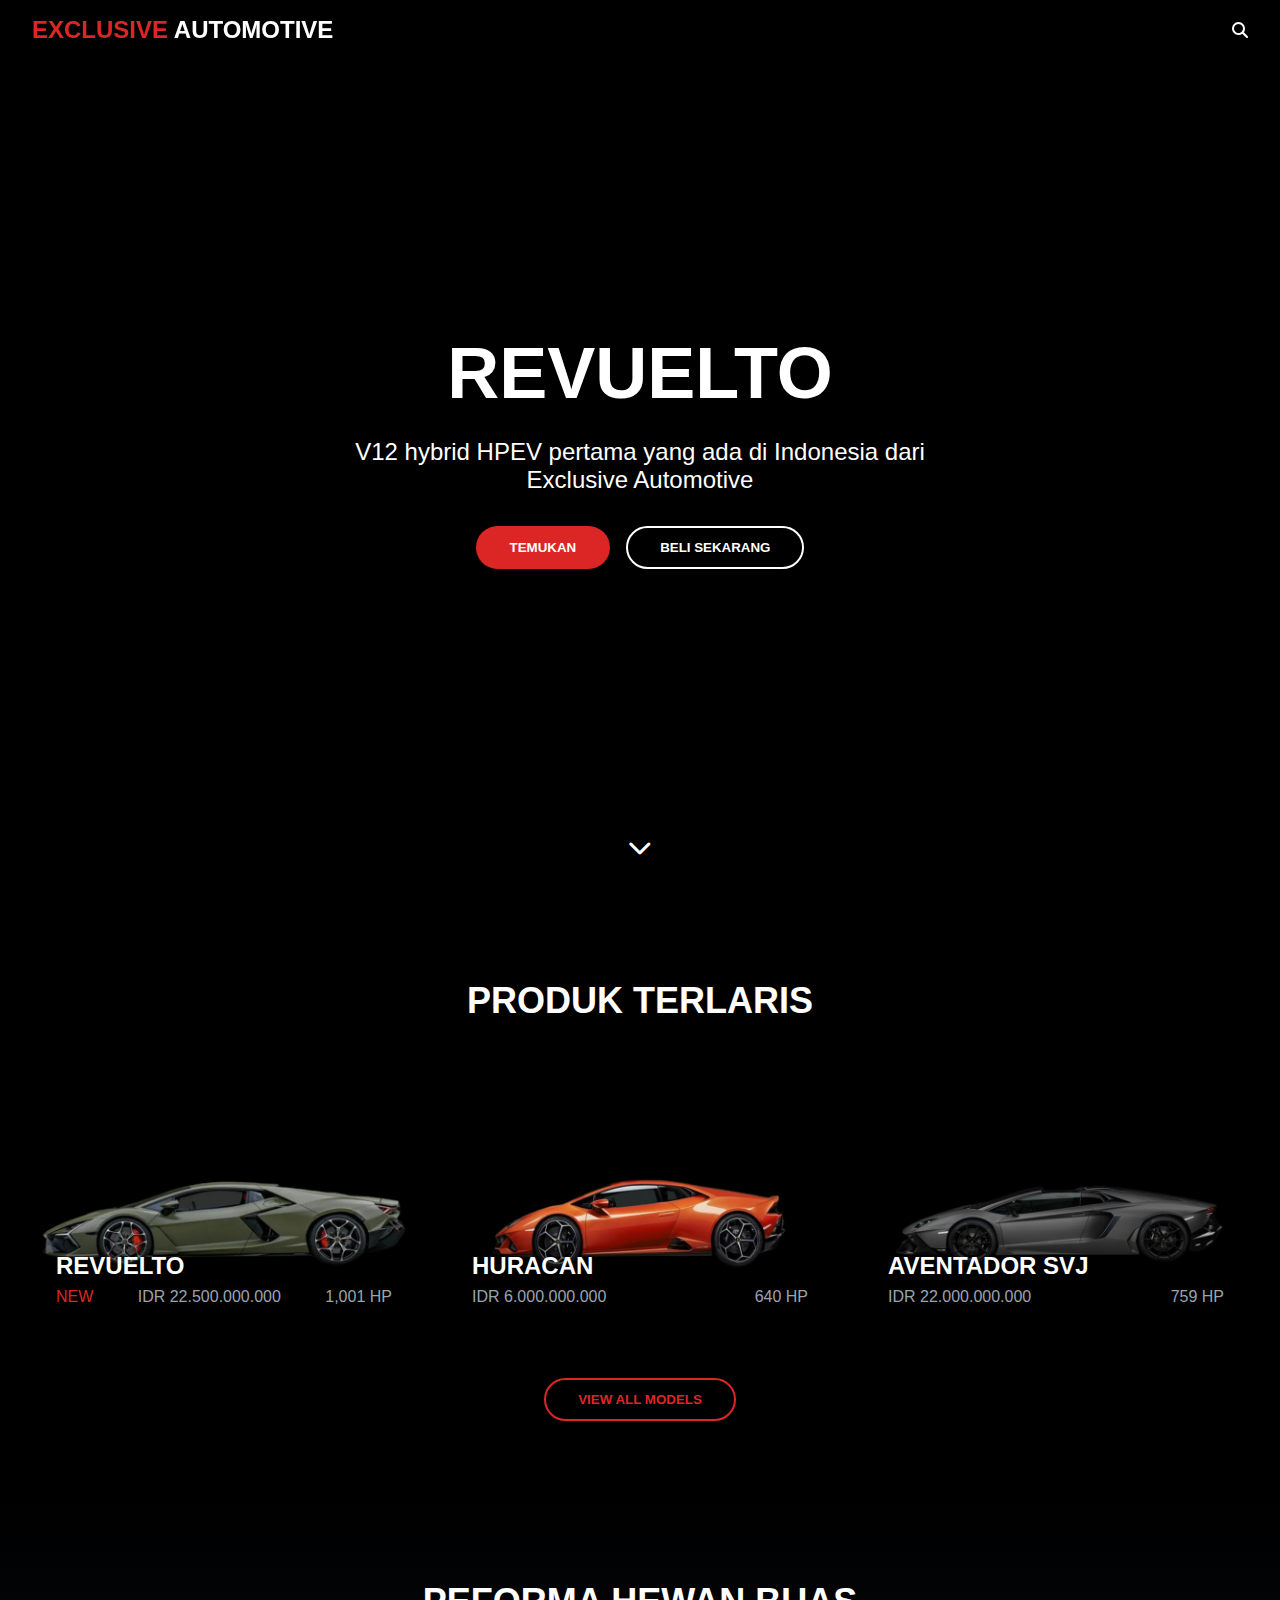
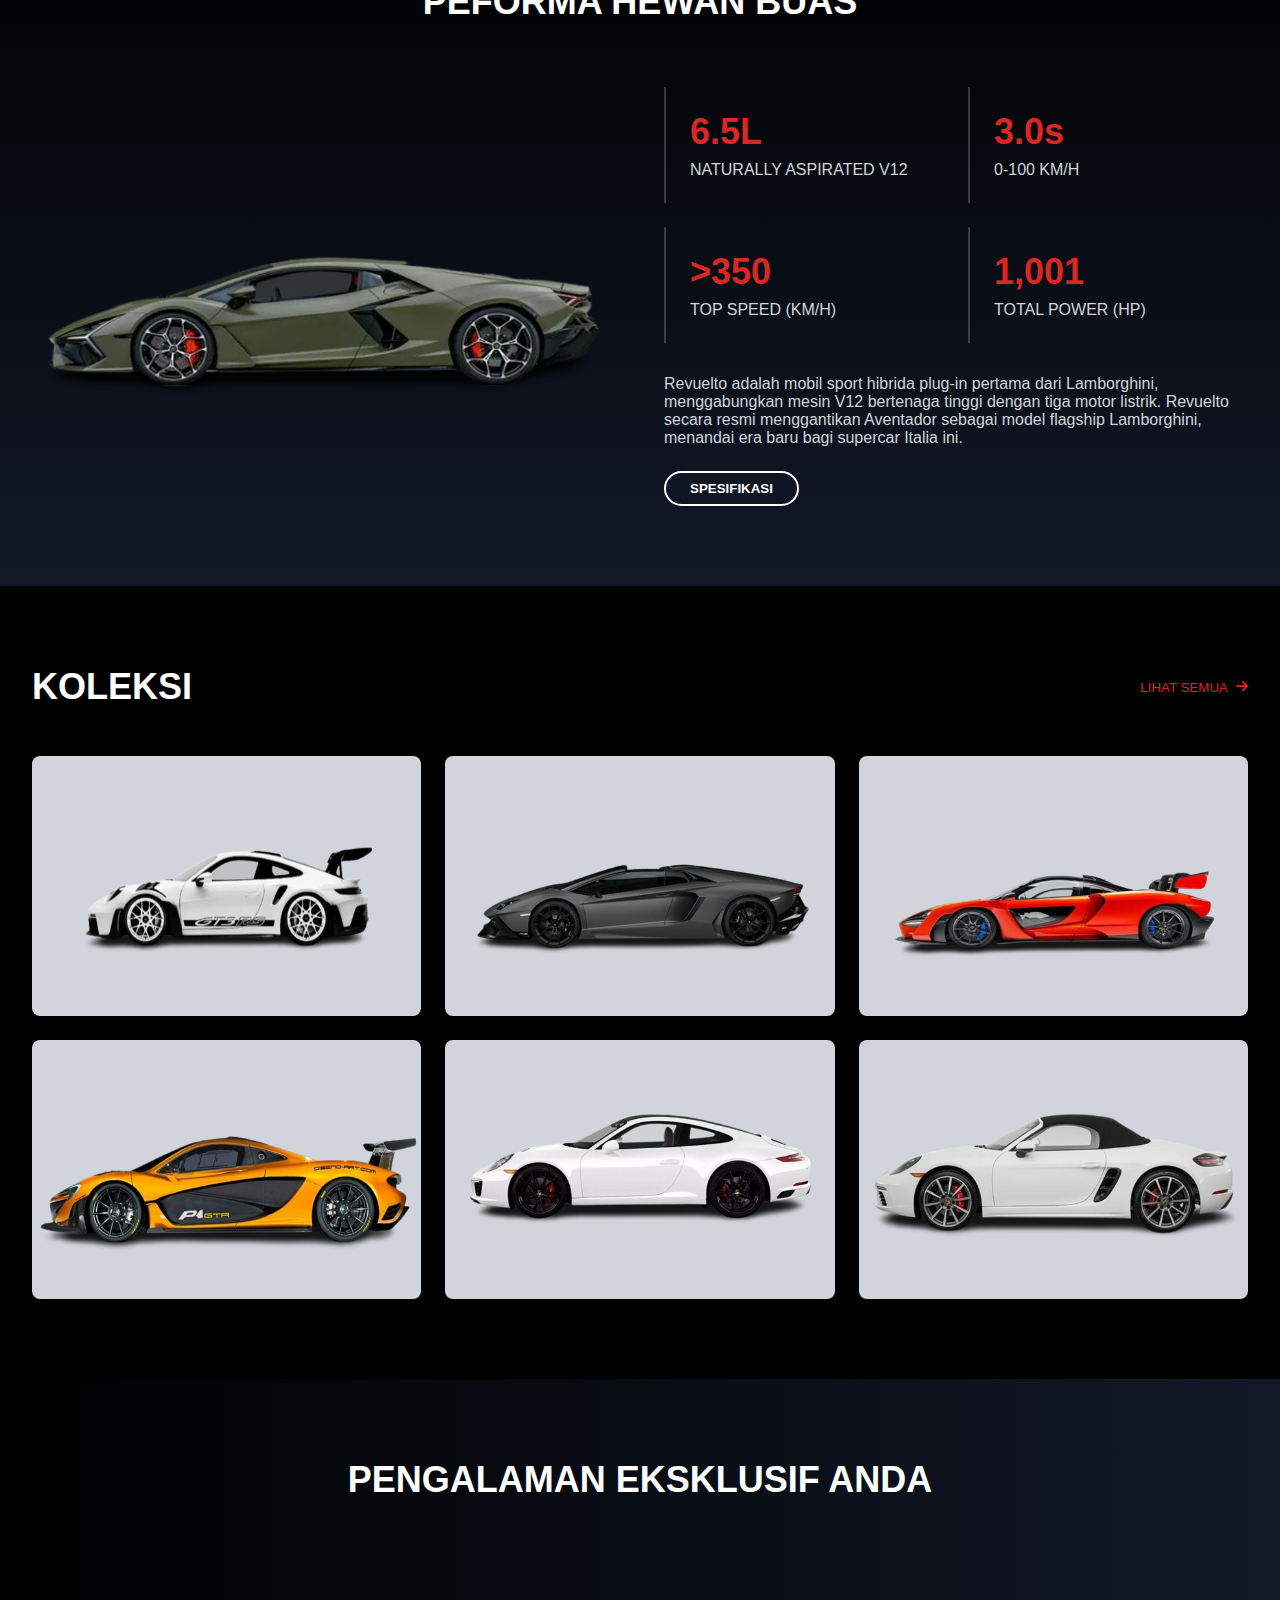
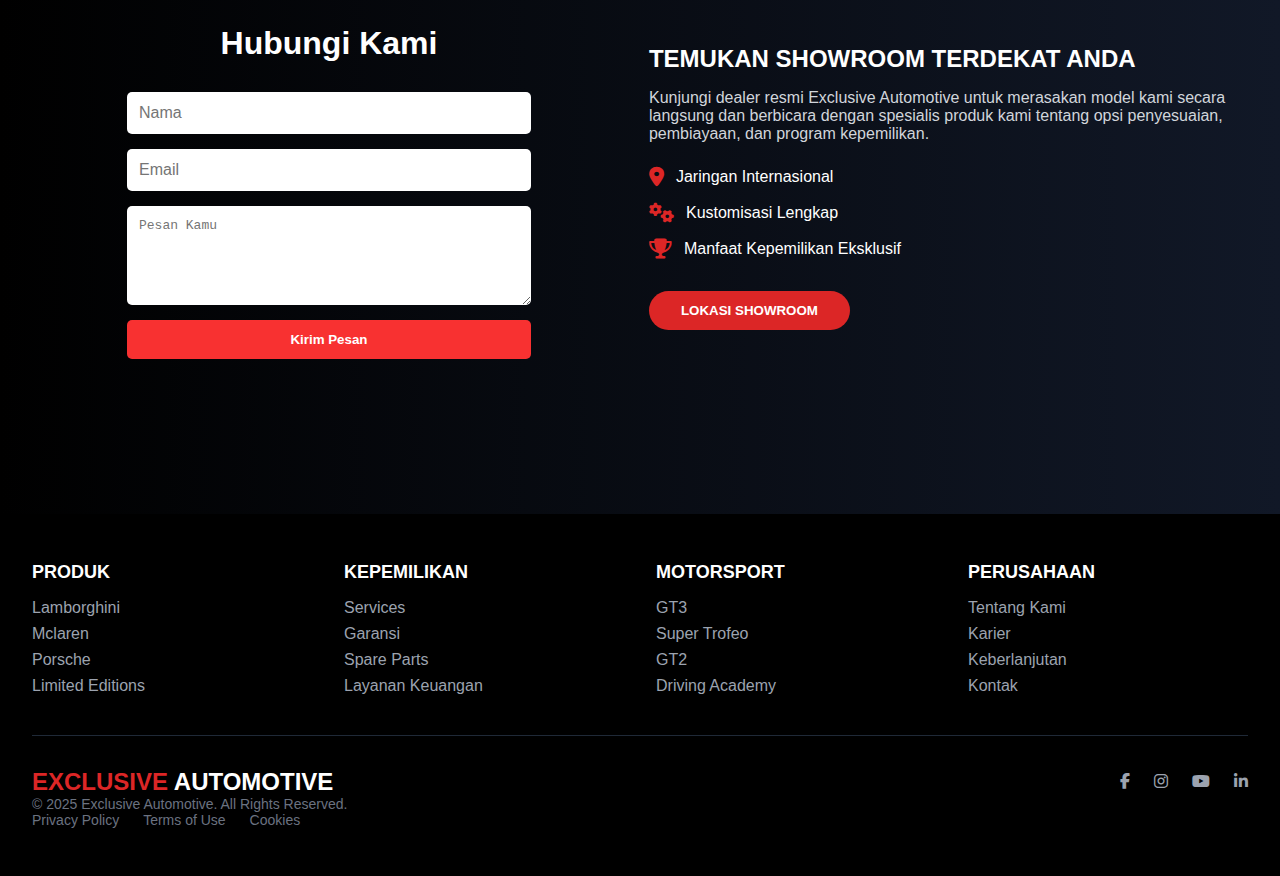
<file: index.html>
<!DOCTYPE html>
<html lang="en">
  <head>
    <meta charset="UTF-8" />
    <meta name="viewport" content="width=device-width, initial-scale=1.0" />
    <title>Exclusive Automotive</title>
    <link
      rel="stylesheet"
      href="https://cdnjs.cloudflare.com/ajax/libs/font-awesome/6.4.0/css/all.min.css"
    />
    <link rel="stylesheet" href="style.css" />
  </head>

  <body>
    <nav class="nav">
      <div class="nav-logo"><span>EXCLUSIVE</span> AUTOMOTIVE</div>
      <div class="nav-icons">
        <i class="fas fa-search"></i>
        <i class="fas fa-bars"></i>
      </div>
    </nav>

    <div class="hero-container">
      <video autoplay loop class="hero-video">
        <source src="vid.mp4" type="video/mp4" />
      </video>
      <div class="hero-content">
        <div>
          <h1 class="hero-title">REVUELTO</h1>
          <p class="hero-subtitle">
            V12 hybrid HPEV pertama yang ada di Indonesia dari Exclusive
            Automotive
          </p>
          <div class="hero-buttons">
            <button class="hero-btn hero-btn-red">TEMUKAN</button>
            <button class="hero-btn hero-btn-white">BELI SEKARANG</button>
          </div>
        </div>
      </div>
      <div class="scroll-indicator">
        <i class="fas fa-chevron-down"></i>
      </div>
    </div>

    <section class="section bg-black">
      <div class="container">
        <h2 class="section-title">PRODUK TERLARIS</h2>
        <div class="product-grid">
          <div class="model-slide">
            <div class="relative">
              <img src="revuelto.png" alt="Revuelto supercar" />
              <div class="model-slide-info">
                <h3>REVUELTO</h3>
                <div class="model-details">
                  <span class="new">NEW</span>
                  <span>IDR 22.500.000.000</span>
                  <span>1,001 HP</span>
                </div>
              </div>
            </div>
          </div>
          <div class="model-slide">
            <div class="relative">
              <img src="huracan.png" alt="Huracan supercar" />
              <div class="model-slide-info">
                <h3>HURACAN</h3>
                <div class="model-details">
                  <span>IDR 6.000.000.000</span>
                  <span>640 HP</span>
                </div>
              </div>
            </div>
          </div>
          <div class="model-slide">
            <div class="relative">
              <img src="aventador.png" alt="Aventador supercar" />
              <div class="model-slide-info">
                <h3>AVENTADOR SVJ</h3>
                <div class="model-details">
                  <span>IDR 22.000.000.000</span>
                  <span>759 HP</span>
                </div>
              </div>
            </div>
          </div>
        </div>
        <div class="btn-view-all">
          <button>VIEW ALL MODELS</button>
        </div>
      </div>
    </section>

    <!-- Modal View All Models -->
    <div id="modelsModal" class="modal">
      <div class="modal-content">
        <span class="close-modal">&times;</span>
        <h2>All Exclusive Automotive Models</h2>
        <div class="models-container">
          <!-- Models akan diisi oleh JavaScript -->
        </div>
      </div>
    </div>

    <section class="section bg-gradient-bottom">
      <div class="container">
        <h2 class="section-title">PEFORMA HEWAN BUAS</h2>
        <div class="performance-grid">
          <div>
            <img src="revuelto.png" alt="Revuelto engine" style="width: 100%" />
          </div>
          <div class="specs-info">
            <div class="specs-grid">
              <div class="performance-item">
                <div class="performance-number">6.5L</div>
                <div class="performance-text">NATURALLY ASPIRATED V12</div>
              </div>
              <div class="performance-item">
                <div class="performance-number">3.0s</div>
                <div class="performance-text">0-100 KM/H</div>
              </div>
              <div class="performance-item">
                <div class="performance-number">>350</div>
                <div class="performance-text">TOP SPEED (KM/H)</div>
              </div>
              <div class="performance-item">
                <div class="performance-number">1,001</div>
                <div class="performance-text">TOTAL POWER (HP)</div>
              </div>
            </div>
            <div style="margin-top: 2rem">
              <p>
                Revuelto adalah mobil sport hibrida plug-in pertama dari
                Lamborghini, menggabungkan mesin V12 bertenaga tinggi dengan
                tiga motor listrik. Revuelto secara resmi menggantikan Aventador
                sebagai model flagship Lamborghini, menandai era baru bagi
                supercar Italia ini.
              </p>
              <button>SPESIFIKASI</button>
            </div>
          </div>
        </div>
      </div>
    </section>

    <section class="section bg-black">
      <div class="container">
        <div class="collection-header">
          <h2>KOLEKSI</h2>
          <button>
            LIHAT SEMUA
            <i class="fas fa-arrow-right"></i>
          </button>
        </div>
        <div class="collection-grid">
          <div class="hover-scale">
            <img src="gt3rs 600.png" alt="Porsche GT3 RS" />
          </div>
          <div class="hover-scale">
            <img
              src="Lamborghini_Aventador_600x400.png"
              alt="Lamborghini Aventador"
            />
          </div>
          <div class="hover-scale">
            <img src="Mclaren_Senna_600x400.png" alt="McLaren Senna" />
          </div>
          <div class="hover-scale">
            <img src="McLaren_P1_GTR_2015_600x400.png" alt="McLaren P1 GTR" />
          </div>
          <div class="hover-scale">
            <img src="Porsche_600x400.png" alt="Classic Porsche" />
          </div>
          <div class="hover-scale">
            <img src="Porsche_Boxster_600x400.png" alt="Porsche Boxster" />
          </div>
        </div>
      </div>
    </section>

    <section class="section bg-gradient-right">
      <div class="container">
        <h2 class="section-title">PENGALAMAN EKSKLUSIF ANDA</h2>
        <div class="exclusive-section-content">
          <div class="contact">
            <h2>Hubungi Kami</h2>
            <form id="contactForm">
              <input
                type="text"
                id="name"
                name="name"
                placeholder="Nama"
                required
              />
              <input
                type="email"
                id="email"
                name="email"
                placeholder="Email"
                required
              />
              <textarea
                id="message"
                name="message"
                rows="5"
                placeholder="Pesan Kamu"
                required
              ></textarea>
              <button type="submit">Kirim Pesan</button>
            </form>
            <p id="formMessage"></p>
          </div>
          <div class="exclusive-info">
            <h3>TEMUKAN SHOWROOM TERDEKAT ANDA</h3>
            <p>
              Kunjungi dealer resmi Exclusive Automotive untuk merasakan model
              kami secara langsung dan berbicara dengan spesialis produk kami
              tentang opsi penyesuaian, pembiayaan, dan program kepemilikan.
            </p>
            <div class="exclusive-features">
              <div>
                <i class="fas fa-map-marker-alt"></i>
                <span>Jaringan Internasional</span>
              </div>
              <div>
                <i class="fas fa-cogs"></i>
                <span>Kustomisasi Lengkap</span>
              </div>
              <div>
                <i class="fas fa-trophy"></i>
                <span>Manfaat Kepemilikan Eksklusif</span>
              </div>
            </div>
            <button
              class="exclusive-btn-showroom"
              onclick="cariShowroomTerdekat()"
            >
              LOKASI SHOWROOM
            </button>
            <div id="maps-container" class="maps-container hidden">
              <h2 id="showroom-name"></h2>
              <iframe
                id="maps-frame"
                class="maps"
                loading="lazy"
                allowfullscreen
              ></iframe>
              <p><a id="directions-link" href="#" target="_blank"></a></p>
            </div>

            <p id="error-msg" class="error-msg"></p>
          </div>
        </div>
      </div>
    </section>

    <footer class="footer">
      <div class="container">
        <div class="footer-grid">
          <div class="footer-column">
            <h4>PRODUK</h4>
            <ul>
              <li><a href="#">Lamborghini</a></li>
              <li><a href="#">Mclaren</a></li>
              <li><a href="#">Porsche</a></li>
              <li><a href="#">Limited Editions</a></li>
            </ul>
          </div>
          <div class="footer-column">
            <h4>KEPEMILIKAN</h4>
            <ul>
              <li><a href="#">Services</a></li>
              <li><a href="#">Garansi</a></li>
              <li><a href="#">Spare Parts</a></li>
              <li><a href="#">Layanan Keuangan</a></li>
            </ul>
          </div>
          <div class="footer-column">
            <h4>MOTORSPORT</h4>
            <ul>
              <li><a href="#">GT3</a></li>
              <li><a href="#">Super Trofeo</a></li>
              <li><a href="#">GT2</a></li>
              <li><a href="#">Driving Academy</a></li>
            </ul>
          </div>
          <div class="footer-column">
            <h4>PERUSAHAAN</h4>
            <ul>
              <li><a href="#">Tentang Kami</a></li>
              <li><a href="#">Karier</a></li>
              <li><a href="#">Keberlanjutan</a></li>
              <li><a href="#">Kontak</a></li>
            </ul>
          </div>
        </div>
        <div class="footer-bottom">
          <div class="footer-brand">
            <div class="logo"><span>EXCLUSIVE</span> AUTOMOTIVE</div>
            <div class="social-icons">
              <a href="#"><i class="fab fa-facebook-f"></i></a>
              <a href="#"><i class="fab fa-instagram"></i></a>
              <a href="#"><i class="fab fa-youtube"></i></a>
              <a href="#"><i class="fab fa-linkedin-in"></i></a>
            </div>
          </div>
          <div class="footer-copyright">
            <div>© 2025 Exclusive Automotive. All Rights Reserved.</div>
            <div class="footer-links">
              <a href="#">Privacy Policy</a>
              <a href="#">Terms of Use</a>
              <a href="#">Cookies</a>
            </div>
          </div>
        </div>
      </div>
    </footer>

    <script src="script.js"></script>
  </body>
</html>
</file>
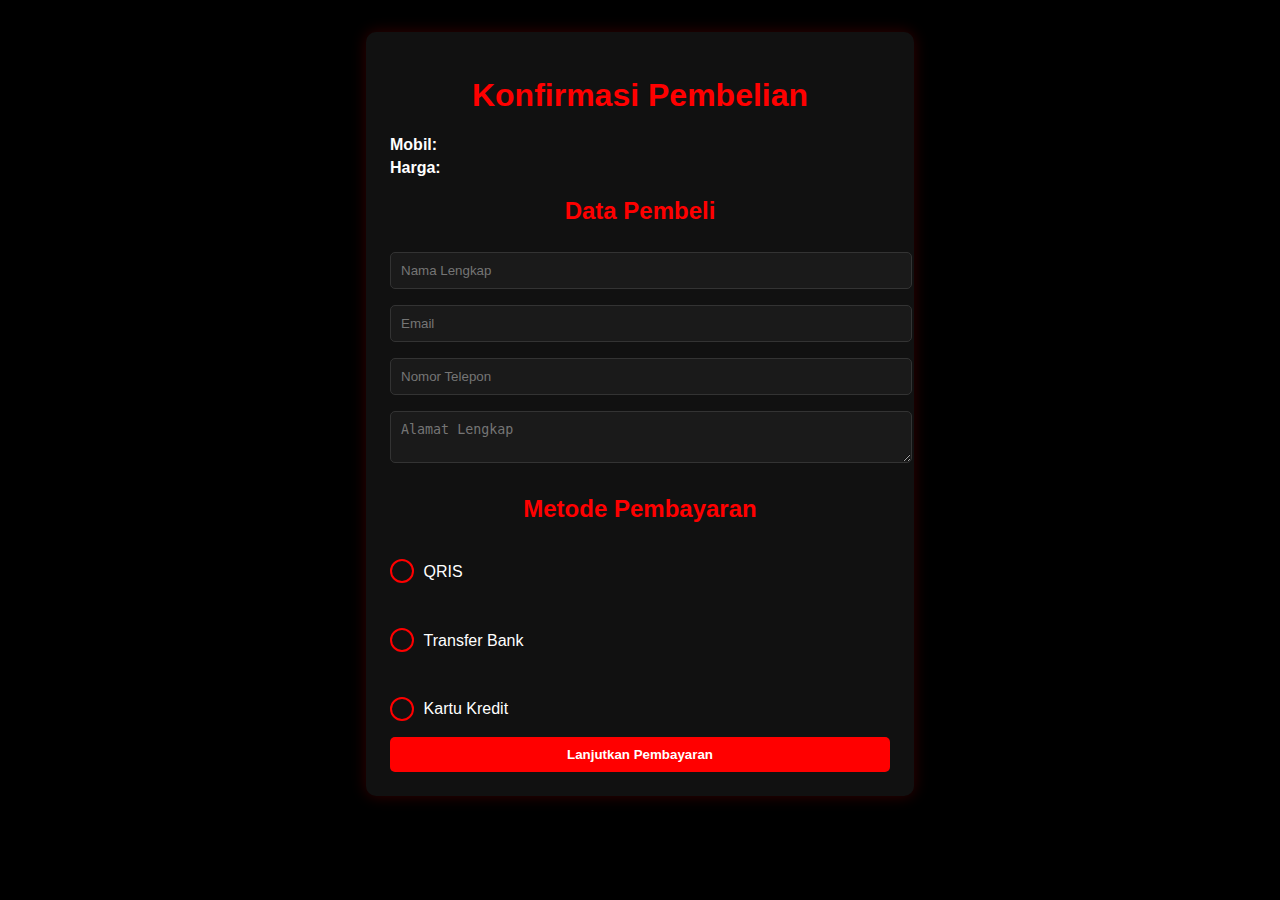
<file: payment.html>
<!DOCTYPE html>
<html lang="en">
  <head>
    <meta charset="UTF-8" />
    <meta name="viewport" content="width=device-width, initial-scale=1.0" />
    <title>Pembayaran - Exclusive Automotive</title>
    <link rel="stylesheet" href="payment.css" />
    <style>
      .summary-container {
        background: #262626;
        padding: 1rem;
        border-radius: 5px;
        margin-top: 1.5rem;
        display: none;
      }
      .summary-container h2 {
        color: #ff0000;
        margin-bottom: 1rem;
      }
      .summary-item {
        margin-bottom: 0.5rem;
        border-bottom: 1px solid #444;
        padding-bottom: 0.3rem;
      }
    </style>
  </head>
  <body>
    <div class="payment-container">
      <h1>Konfirmasi Pembelian</h1>
      <div class="car-details">
        <p><strong>Mobil:</strong> <span id="carName"></span></p>
        <p><strong>Harga:</strong> <span id="carPrice"></span></p>
      </div>

      <h2>Data Pembeli</h2>
      <form id="paymentForm">
        <input type="text" id="buyerName" placeholder="Nama Lengkap" required />
        <input type="email" id="buyerEmail" placeholder="Email" required />
        <input
          type="tel"
          id="buyerPhone"
          placeholder="Nomor Telepon"
          required
        />
        <textarea
          id="buyerAddress"
          placeholder="Alamat Lengkap"
          required
        ></textarea>

        <h2>Metode Pembayaran</h2>
        <div class="payment-methods">
          <label>
            <input type="radio" name="method" value="QRIS" required />
            QRIS
          </label>
          <label>
            <input type="radio" name="method" value="Transfer Bank" />
            Transfer Bank
          </label>
          <label>
            <input type="radio" name="method" value="Kartu Kredit" />
            Kartu Kredit
          </label>
        </div>

        <button type="submit">Lanjutkan Pembayaran</button>
      </form>

      <!-- Ringkasan -->
      <div class="summary-container" id="summaryContainer">
        <h2>Ringkasan Pembelian</h2>
        <div class="summary-item">
          <strong>Mobil:</strong> <span id="summaryCar"></span>
        </div>
        <div class="summary-item">
          <strong>Harga:</strong> <span id="summaryPrice"></span>
        </div>
        <div class="summary-item">
          <strong>Nama:</strong> <span id="summaryName"></span>
        </div>
        <div class="summary-item">
          <strong>Email:</strong> <span id="summaryEmail"></span>
        </div>
        <div class="summary-item">
          <strong>Telepon:</strong> <span id="summaryPhone"></span>
        </div>
        <div class="summary-item">
          <strong>Alamat:</strong> <span id="summaryAddress"></span>
        </div>
        <div class="summary-item">
          <strong>Metode:</strong> <span id="summaryMethod"></span>
        </div>
        <button id="confirmPaymentBtn">Konfirmasi & Bayar</button>
      </div>
    </div>

    <script>
      // Ambil data mobil dari URL
      const urlParams = new URLSearchParams(window.location.search);
      const carName = urlParams.get("name");
      const carPrice = urlParams.get("price");

      document.getElementById("carName").innerText = carName;
      document.getElementById("carPrice").innerText = carPrice;

      // Handle form submit
      document
        .getElementById("paymentForm")
        .addEventListener("submit", function (e) {
          e.preventDefault();

          // Ambil data dari form
          const name = document.getElementById("buyerName").value;
          const email = document.getElementById("buyerEmail").value;
          const phone = document.getElementById("buyerPhone").value;
          const address = document.getElementById("buyerAddress").value;
          const method = document.querySelector(
            'input[name="method"]:checked'
          ).value;

          // Sembunyikan form, tampilkan ringkasan
          document.getElementById("paymentForm").style.display = "none";
          const summary = document.getElementById("summaryContainer");
          summary.style.display = "block";

          // Isi ringkasan
          document.getElementById("summaryCar").innerText = carName;
          document.getElementById("summaryPrice").innerText = carPrice;
          document.getElementById("summaryName").innerText = name;
          document.getElementById("summaryEmail").innerText = email;
          document.getElementById("summaryPhone").innerText = phone;
          document.getElementById("summaryAddress").innerText = address;
          document.getElementById("summaryMethod").innerText = method;
        });

      // Tombol Konfirmasi & Bayar
      document
        .getElementById("confirmPaymentBtn")
        .addEventListener("click", function () {
          alert("Pembayaran sedang diproses...");
          // Di sini bisa diarahkan ke API Midtrans
        });
    </script>
  </body>
</html>
</file>
<file: style.css>
/* Base Styles */

:root {
    --primary-color: #dc2626;
    --primary-hover: #b91c1c;
    --text-color: #ffffff;
    --text-secondary: #9ca3af;
    --bg-dark: #000000;
    --bg-gradient-bottom: linear-gradient(to bottom, #000, #111827);
    --bg-gradient-right: linear-gradient(to right, #000, #111827);
}


/* Font Import */

@import url('https://fonts.googleapis.com/css2?family=Montserrat:wght@300;400;600;700;800&display=swap');

/* Reset and Base Styles */

* {
    margin: 0;
    padding: 0;
    box-sizing: border-box;
}

::-webkit-scrollbar {
    width: 0;
}

body {
    font-family: 'Montserrat', sans-serif;
    overflow-x: hidden;
    background-color: var(--bg-dark);
    color: var(--text-color);
    scroll-behavior: smooth;
}


/* Navigation */

.nav {
    position: fixed;
    width: 100%;
    z-index: 50;
    background-color: rgba(0, 0, 0, 0.6);
    backdrop-filter: blur(4px);
    padding: 1rem 2rem;
    display: flex;
    justify-content: space-between;
    align-items: center;
}

.nav-logo {
    font-size: 1.5rem;
    font-weight: 700;
}

.nav-logo span {
    color: var(--primary-color);
}

.nav-icons {
    display: flex;
    align-items: center;
    gap: 1rem;
}

.nav-icons .fas {
    color: var(--text-color);
    cursor: pointer;
    transition: color 0.3s;
}

.nav-icons .fas:hover {
    color: var(--primary-color);
}

.nav-icons .fa-bars {
    display: none;
}


/* Hero Section */

.hero-container {
    height: 100vh;
    position: relative;
    overflow: hidden;
}

.hero-video {
    position: absolute;
    top: 0;
    left: 0;
    width: 100%;
    height: 100%;
    object-fit: cover;
    opacity: 1;
}

.hero-content {
    position: absolute;
    top: 0;
    left: 0;
    right: 0;
    bottom: 0;
    display: flex;
    align-items: center;
    justify-content: center;
    text-align: center;
}

.hero-title {
    font-size: 3rem;
    font-weight: 700;
    margin-bottom: 1.5rem;
}

.hero-subtitle {
    font-size: 1.25rem;
    margin-bottom: 2rem;
    max-width: 42rem;
    margin-left: auto;
    margin-right: auto;
}

.hero-buttons {
    display: flex;
    justify-content: center;
    gap: 1rem;
}

.hero-btn {
    padding: 0.75rem 2rem;
    border-radius: 9999px;
    font-weight: 600;
    transition-property: background-color, border-color, color;
    transition-duration: 0.15s;
    transition-timing-function: cubic-bezier(0.4, 0, 0.2, 1);
    border: 2px solid transparent;
    cursor: pointer;
}

.hero-btn-red {
    background-color: var(--primary-color);
    color: white;
}

.hero-btn-red:hover {
    background-color: var(--primary-hover);
}

.hero-btn-white {
    background-color: transparent;
    color: white;
    border-color: white;
}

.hero-btn-white:hover {
    background-color: white;
    color: black;
}

.scroll-indicator {
    position: absolute;
    bottom: 2.5rem;
    left: 0;
    right: 0;
    text-align: center;
}

.scroll-indicator .fas {
    color: white;
    font-size: 1.5rem;
    animation: bounce 1s infinite;
    cursor: pointer;
}

@keyframes bounce {
    0%,
    100% {
        transform: translateY(-25%);
        animation-timing-function: cubic-bezier(0.8, 0, 1, 1);
    }
    50% {
        transform: none;
        animation-timing-function: cubic-bezier(0, 0, 0.2, 1);
    }
}


/* Sections */

.section {
    padding: 5rem 2rem;
}

.bg-black {
    background-color: var(--bg-dark);
}

.bg-gradient-bottom {
    background: var(--bg-gradient-bottom);
}

.bg-gradient-right {
    background: var(--bg-gradient-right);
}

.container {
    max-width: 1280px;
    margin-left: auto;
    margin-right: auto;
}

.section-title {
    font-size: 2.25rem;
    font-weight: 700;
    margin-bottom: 4rem;
    text-align: center;
}


/* Product Grid */

.product-grid {
    display: grid;
    grid-template-columns: repeat(1, minmax(0, 1fr));
    gap: 2rem;
}

.model-slide {
    overflow: hidden;
    border-radius: 0.5rem;
    transition: all 0.5s cubic-bezier(0.65, 0, 0.35, 1);
}

.model-slide:hover {
    transform: scale(1.03);
    background-color: var(--primary-color);
}

.model-slide .relative {
    position: relative;
}

.model-slide img {
    width: 100%;
}

.model-slide-info {
    position: absolute;
    bottom: 0;
    left: 0;
    right: 0;
    padding: 1.5rem;
    background: linear-gradient(to top, black, transparent);
}

.model-slide h3 {
    font-size: 1.5rem;
    font-weight: 700;
}

.model-details {
    display: flex;
    justify-content: space-between;
    align-items: center;
    margin-top: 0.5rem;
}

.model-details .new {
    color: var(--primary-color);
}

.model-details span {
    color: var(--text-secondary);
}

.btn-view-all {
    display: flex;
    justify-content: center;
    margin-top: 3rem;
}

.btn-view-all button {
    border: 2px solid var(--primary-color);
    color: var(--primary-color);
    padding: 0.75rem 2rem;
    border-radius: 9999px;
    font-weight: 600;
    transition: all 0.3s;
    background-color: transparent;
    cursor: pointer;
}

.btn-view-all button:hover {
    background-color: var(--primary-color);
    color: white;
}


/* Performance Section */

.performance-grid {
            display: grid;
            grid-template-columns: repeat(1, minmax(0, 1fr));
            gap: 3rem;
            align-items: center;
        }
        .specs-grid {
            display: grid;
            grid-template-columns: repeat(auto-fit, minmax(250px, 1fr));
            gap: 1.5rem;
        }
        .performance-item {
            padding: 1.5rem;
            border-left: 2px solid rgba(255, 255, 255, 0.2);
            transition: all 0.3s ease;
        }
        .performance-item:hover {
            border-left-color: #ff0000;
            background: rgba(255, 255, 255, 0.03);
        }
        .performance-number {
            color: #dc2626;
            font-size: 2.25rem;
            font-weight: 700;
        }
        .performance-text {
            color: #d1d5db;
            margin-top: 0.5rem;
        }
        .specs-info p {
            color: #d1d5db;
            margin-bottom: 1.5rem;
        }
        .specs-info button {
            border: 2px solid white;
            color: white;
            padding: 0.5rem 1.5rem;
            border-radius: 9999px;
            font-weight: 600;
            transition: all 0.3s;
            background-color: transparent;
            cursor: pointer;
        }
        .specs-info button:hover {
            background-color: white;
            color: black;
        }


/* Collection Section */

.collection-header {
    display: flex;
    justify-content: space-between;
    align-items: center;
    margin-bottom: 3rem;
}

.collection-header h2 {
    font-size: 2.25rem;
    font-weight: 700;
}

.collection-header button {
    display: flex;
    align-items: center;
    color: var(--primary-color);
    transition: color 0.3s;
    background: none;
    border: none;
    cursor: pointer;
}

.collection-header button:hover {
    color: #ef4444;
}

.collection-header button i {
    margin-left: 0.5rem;
}

.collection-grid {
    display: grid;
    grid-template-columns: repeat(1, minmax(0, 1fr));
    gap: 1.5rem;
}

.hover-scale {
    overflow: hidden;
    border-radius: 0.5rem;
    transition: transform 0.3s ease;
    background-color: #d1d5db;
}

.hover-scale:hover {
    transform: scale(1.05);
    background-color: var(--primary-color);
}

.hover-scale img {
    width: 100%;
    display: block;
}


/* models */


/* Modal Styles */

.modal {
    display: none;
    position: fixed;
    z-index: 100;
    left: 0;
    top: 0;
    width: 100%;
    height: 100%;
    overflow: auto;
    background-color: rgba(0, 0, 0, 0.9);
}

.modal-content {
    background-color: #111;
    margin: 5% auto;
    padding: 30px;
    border: 1px solid #dc2626;
    width: 90%;
    max-width: 1200px;
    border-radius: 8px;
    position: relative;
}

.close-modal {
    position: absolute;
    right: 25px;
    top: 15px;
    color: #aaa;
    font-size: 28px;
    font-weight: bold;
    cursor: pointer;
    transition: color 0.3s;
}

.close-modal:hover {
    color: #dc2626;
}


/* Models Grid */

.models-container {
    display: grid;
    grid-template-columns: repeat(auto-fill, minmax(300px, 1fr));
    gap: 25px;
    margin-top: 30px;
}

.model-card {
    background: #1a1a1a;
    border-radius: 8px;
    overflow: hidden;
    transition: transform 0.3s, box-shadow 0.3s;
    border: 1px solid #333;
}

.model-card:hover {
    transform: translateY(-10px);
    box-shadow: 0 10px 20px rgba(220, 38, 38, 0.3);
}

.model-image {
    width: 100%;
    height: 200px;
    object-fit: cover;
}

.model-info {
    padding: 20px;
}

.model-name {
    font-size: 1.5rem;
    margin-bottom: 10px;
    color: white;
}

.model-price {
    font-size: 1.2rem;
    color: #dc2626;
    margin-bottom: 15px;
    font-weight: 600;
}

.model-specs {
    display: flex;
    flex-wrap: wrap;
    gap: 10px;
    margin-bottom: 15px;
}

.spec-item {
    background: rgba(220, 38, 38, 0.2);
    padding: 5px 10px;
    border-radius: 20px;
    font-size: 0.8rem;
}

.model-description {
    color: #aaa;
    margin-bottom: 15px;
    font-size: 0.9rem;
}

.model-btn {
    background: #dc2626;
    color: white;
    border: none;
    padding: 8px 20px;
    border-radius: 20px;
    cursor: pointer;
    transition: background 0.3s;
    font-weight: 600;
}

.model-btn:hover {
    background: #b91c1c;
}


/* Exclusive Experience Section */

.exclusive-section-content {
    display: flex;
    flex-direction: column;
    align-items: center;
    gap: 1.75rem;
}

.contact {
    padding: 60px 20px;
    background-color: none;
    text-align: center;
    width: 450px;
    margin-right: 70px;
    margin-left: 75px;
}

.contact h2 {
    font-size: 2em;
    margin-bottom: 30px;
}

form#contactForm {
    max-width: 600px;
    margin: 0 auto;
    display: flex;
    flex-direction: column;
    gap: 15px;
}

form#contactForm input,
form#contactForm textarea {
    padding: 12px;
    border: none;
    border-radius: 5px;
    font-size: 1em;
    color: #000;
}

form#contactForm button {
    padding: 12px;
    background-color: #f83131;
    color: #ffffff;
    border: none;
    border-radius: 5px;
    font-weight: bold;
    cursor: pointer;
    transition: background-color 0.3s;
}

form#contactForm button:hover {
    background-color: transparent;
    border: 1px solid #ffffff;
}

#formMessage {
    margin-top: 15px;
    color: #000000;
}

.exclusive-info {
    width: 100%;
}

.exclusive-info h3 {
    font-size: 1.5rem;
    font-weight: 700;
    margin-bottom: 1rem;
}

.exclusive-info p {
    color: #d1d5db;
    margin-bottom: 1.5rem;
}

.exclusive-features {
    margin-bottom: 2rem;
}

.exclusive-features div {
    display: flex;
    align-items: center;
    margin-bottom: 1rem;
}

.exclusive-features i {
    color: var(--primary-color);
    margin-right: 0.75rem;
    font-size: 1.25rem;
}

.exclusive-btn-showroom {
            background-color: #dc2626;
            color: white;
            padding: 0.75rem 2rem;
            border-radius: 9999px;
            font-weight: 600;
            transition: background-color 0.3s;
            border: none;
            cursor: pointer;
        }
        .exclusive-btn-showroom:hover {
            background-color: #b91c1c;
        }
        
        .maps-container {
            margin-top: 20px;
            display: none;
        }

        .maps {
            width: 100%;
            max-width: 800px;
            height: 400px;
            border: none;
            border-radius: 10px;
            margin-top: 10px;
        }

        #error-msg {
            color: red;
            margin-top: 10px;
        }

        #directions-link {
            display: inline-block;
            margin-top: 10px;
            color: #007bff;
            text-decoration: none;
        }

        #directions-link:hover {
            text-decoration: underline;
        }


/* Footer */

.footer {
    background-color: var(--bg-dark);
    padding: 3rem 2rem;
}

.footer-grid {
    display: grid;
    grid-template-columns: repeat(1, minmax(0, 1fr));
    gap: 2rem;
    margin-bottom: 2.5rem;
}

.footer-column h4 {
    font-size: 1.125rem;
    font-weight: 700;
    margin-bottom: 1rem;
}

.footer-column ul {
    list-style: none;
    padding: 0;
    margin: 0;
    display: flex;
    flex-direction: column;
    gap: 0.5rem;
}

.footer-column a {
    color: var(--text-secondary);
    text-decoration: none;
    transition: color 0.3s;
}

.footer-column a:hover {
    color: white;
}

.footer-bottom {
    border-top: 1px solid #1f2937;
    padding-top: 2rem;
}

.footer-brand {
    display: flex;
    flex-direction: column;
    justify-content: space-between;
    align-items: center;
}

.footer-brand .logo {
    font-size: 1.5rem;
    font-weight: 700;
    margin-bottom: 1rem;
}

.footer-brand .logo span {
    color: var(--primary-color);
}

.social-icons {
    display: flex;
    gap: 1.5rem;
    margin-bottom: 1rem;
}

.social-icons a {
    color: var(--text-secondary);
    transition: color 0.3s;
}

.social-icons a:hover {
    color: white;
}

.footer-copyright {
    color: #6b7280;
    font-size: 0.875rem;
    margin-top: 2rem;
}

.footer-links {
    display: flex;
    gap: 1.5rem;
    margin-top: 1rem;
}

.footer-links a {
    color: #6b7280;
    transition: color 0.3s;
    text-decoration: none;
}

.footer-links a:hover {
    color: white;
}


/* Media Queries */

@media (min-width: 640px) {
    .collection-grid {
        grid-template-columns: repeat(2, minmax(0, 1fr));
    }
}

@media (min-width: 768px) {
    .nav-icons .fa-bars {
        display: none;
    }
    .hero-title {
        font-size: 4.5rem;
    }
    .hero-subtitle {
        font-size: 1.5rem;
    }
    .section-title {
        font-size: 2.25rem;
    }
    .product-grid {
        grid-template-columns: repeat(2, minmax(0, 1fr));
    }
    .performance-grid {
        grid-template-columns: repeat(2, minmax(0, 1fr));
    }
    .collection-grid {
        grid-template-columns: repeat(3, minmax(0, 1fr));
    }
    .exclusive-section-content {
        flex-direction: row;
    }
    .exclusive-info {
        width: 50%;
    }
    .footer-grid {
        grid-template-columns: repeat(4, minmax(0, 1fr));
    }
    .footer-brand {
        flex-direction: row;
    }
    .footer-brand .logo {
        margin-bottom: 0;
    }
    .social-icons {
        margin-bottom: 0;
    }
    .footer-copyright {
        margin-top: 0;
    }
    .footer-links {
        margin-top: 0;
    }
}

@media (min-width: 1024px) {
    .product-grid {
        grid-template-columns: repeat(3, minmax(0, 1fr));
    }
}
</file>
<file: payment.css>
/* Warna dasar dan font */
body {
  background-color: #000;
  color: #fff;
  font-family: Arial, sans-serif;
  margin: 0;
  padding: 0;
}

.payment-container {
  max-width: 500px;
  margin: 2rem auto;
  padding: 1.5rem;
  background: #111;
  border-radius: 10px;
  box-shadow: 0 0 15px rgba(255, 0, 0, 0.2);
}

h1,
h2 {
  text-align: center;
  color: #ff0000;
}

.car-details p {
  margin: 0.3rem 0;
}

form input,
form textarea {
  width: 100%;
  padding: 10px;
  margin: 0.5rem 0;
  background: #1a1a1a;
  border: 1px solid #333;
  border-radius: 5px;
  color: #fff;
}

form input:focus,
form textarea:focus {
  border-color: #ff0000;
  outline: none;
}

form label {
  display: block;
  margin: 0.5rem 0;
}

form button {
  width: 100%;
  padding: 10px;
  background: #ff0000;
  border: none;
  border-radius: 5px;
  color: #fff;
  font-weight: bold;
  cursor: pointer;
}

form button:hover {
  background: #cc0000;
}

/* Ringkasan Pembelian */
.summary-container {
  background: #1a1a1a;
  border: 1px solid #333;
  border-radius: 10px;
  padding: 1.2rem;
  animation: fadeIn 0.3s ease-in-out;
}

.summary-container h2 {
  text-align: center;
  color: #ff0000;
  margin-bottom: 1rem;
}

.summary-item {
  padding: 0.4rem 0;
  border-bottom: 1px solid #333;
  font-size: 0.95rem;
}

.summary-item strong {
  color: #ff6666;
}

#confirmPaymentBtn {
  margin-top: 1rem;
  width: 100%;
  padding: 10px;
  background: #ff0000;
  border: none;
  border-radius: 5px;
  color: #fff;
  font-weight: bold;
  cursor: pointer;
}

#confirmPaymentBtn:hover {
  background: #cc0000;
}

/* Metode Pembayaran */
.payment-methods {
  display: flex;
  flex-direction: column;
  gap: 0.8rem;
  margin-top: 1rem;
}

.payment-methods label {
  display: flex;
  align-items: center;
  gap: 0.6rem;
  font-size: 1rem;
  cursor: pointer;
  line-height: 1.2; /* biar teks nggak turun */
}

.payment-methods input[type="radio"] {
  appearance: none; /* hilangin style bawaan browser */
  -webkit-appearance: none;
  -moz-appearance: none;
  width: 18px;
  height: 18px;
  border: 2px solid #ff0000;
  border-radius: 50%;
  background-color: transparent;
  cursor: pointer;
  position: relative;
}

.payment-methods input[type="radio"]:checked::before {
  content: "";
  position: absolute;
  top: 4px;
  left: 4px;
  width: 8px;
  height: 8px;
  background: #ff0000;
  border-radius: 50%;
}

/* Animasi muncul */
@keyframes fadeIn {
  from {
    opacity: 0;
    transform: translateY(10px);
  }
  to {
    opacity: 1;
    transform: translateY(0);
  }
}
</file>
